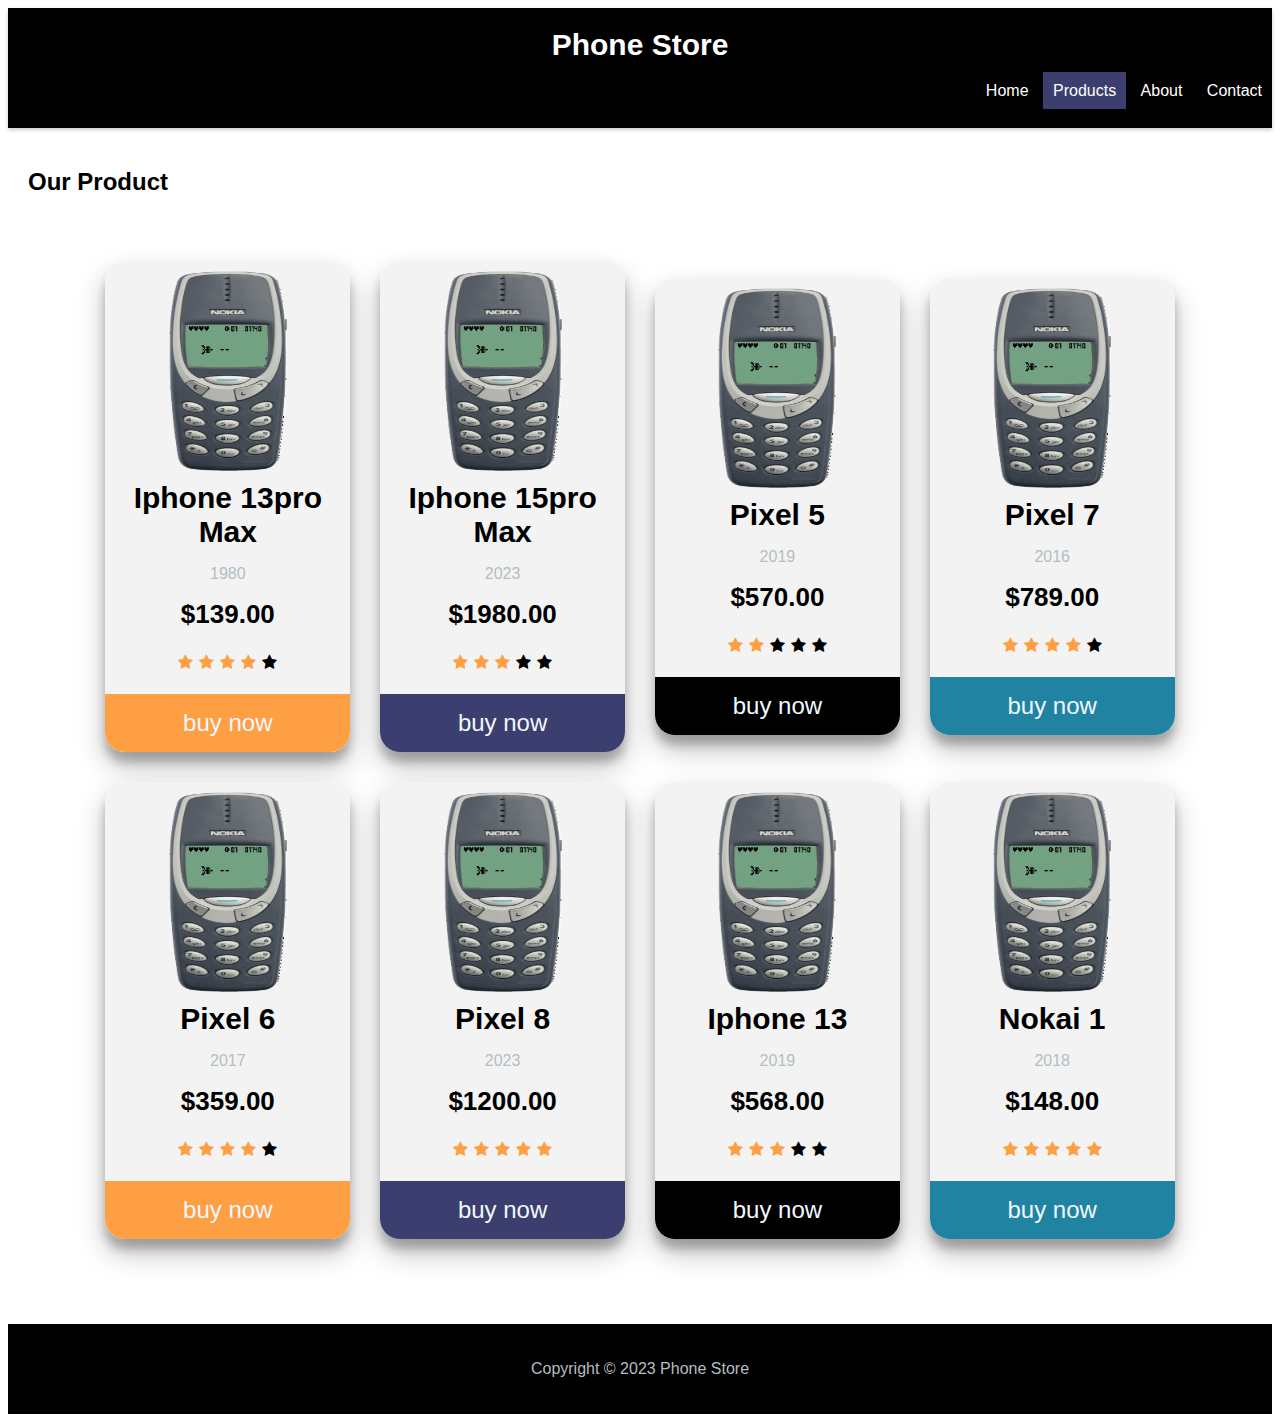
<file: phne_store_product.html>
<!DOCTYPE html>
<html lang="en">
<head>
    <meta charset="UTF-8">
    <meta name="viewport" content="width=device-width, initial-scale=1.0">
    <title>Product page</title>
    <link rel="stylesheet" href="css/product.css">
    <link rel="stylesheet" href="https://cdnjs.cloudflare.com/ajax/libs/font-awesome/4.7.0/css/font-awesome.min.css">
</head>
<body>
    <header style=" box-shadow: 0 2px 4px rgba(0, 0, 0, 0.2);" id="myHeader">
        <h1>Phone Store</h1>
        <nav>
            <a class="home_menu" href="index.html">Home</a>
            <a class="product_menu" href="phne_store_product.html">Products</a>
            <a class="about_menu" href="phone_store_about.html">About</a>
            <a class="contact_menu" href="phone_store_contact.html">Contact</a>
        </nav>
    </header>

    <main>
        <div>
            <h2 class="product_word">
                Our Product 
            </h2>
        </div>
        <div class="show"> 
            <div onclick="window.location.href='phone_store_product_detail.html';" class="contain">
                <img class="img" src="image/Which Phone Fits Your Personality Best_.gif">
                <h3>Iphone 13pro Max </h3>
                <p >1980 </p>
                <h6 >$139.00</h6>
                <ul>
                    <li><i class="fa fa-star  checked"></i></li>
                    <li><i class="fa fa-star checked"></i></li>
                    <li><i class="fa fa-star  checked"></i></li>
                    <li><i class="fa fa-star  checked"></i></li>
                    <li><i class="fa fa-star "></i></li>
                </ul>
                  
                <button class="buy-1">buy now</button>
            </div> 
            <div onclick="window.location.href='phone_store_product_detail.html';" class="contain">
                <img class="img" src="image/Which Phone Fits Your Personality Best_.gif">
                <h3>Iphone 15pro Max </h3>
                <p>2023</p>
                <h6>$1980.00</h6>
                <ul>
                    <li><i class="fa fa-star checked"></i></li>
                    <li><i class="fa fa-star checked"></i></li>
                    <li><i class="fa fa-star checked"></i></li>
                    <li><i class="fa fa-star "></i></li>
                    <li><i class="fa fa-star "></i></li>
                </ul>
                <button class="buy-2">buy now</button>
            </div>
            <div onclick="window.location.href='phone_store_product_detail.html';" class="contain">
                <img class="img" src="image/Which Phone Fits Your Personality Best_.gif">
                <h3>Pixel 5 </h3>
                <p>2019</p>
                <h6>$570.00</h6>
                <ul>
                    <li><i class="fa fa-star checked"></i></li>
                    <li><i class="fa fa-star checked"></i></li>
                    <li><i class="fa fa-star "></i></li>
                    <li><i class="fa fa-star "></i></li>
                    <li><i class="fa fa-star "></i></li>
                </ul>
                <button class="buy-3">buy now</button>
            </div>
            <div onclick="window.location.href='phone_store_product_detail.html';" class="contain">
                <img class="img" src="image/Which Phone Fits Your Personality Best_.gif">
                <h3>Pixel 7 </h3>
                <p>2016</p>
                <h6>$789.00</h6>
                <ul>
                    <li><i class="fa fa-star checked"></i></li>
                    <li><i class="fa fa-star checked"></i></li>
                    <li><i class="fa fa-star checked"></i></li>
                    <li><i class="fa fa-star checked"></i></li>
                    <li><i class="fa fa-star "></i></li>
                </ul>
                <button class="buy-4">buy now</button>
            </div>
            <div onclick="window.location.href='phone_store_product_detail.html';" class="contain">
                <img class="img" src="image/Which Phone Fits Your Personality Best_.gif">
                <h3>Pixel 6 </h3>
                <p>2017</p>
                <h6>$359.00</h6>
                <ul>
                    <li><i class="fa fa-star checked"></i></li>
                    <li><i class="fa fa-star checked"></i></li>
                    <li><i class="fa fa-star checked"></i></li>
                    <li><i class="fa fa-star checked"></i></li>
                    <li><i class="fa fa-star "></i></li>
                </ul>
                <button class="buy-1">buy now</button>
            </div>
            <div onclick="window.location.href='phone_store_product_detail.html';" class="contain">
                <img class="img" src="image/Which Phone Fits Your Personality Best_.gif">
                <h3>Pixel 8 </h3>
                <p>2023</p>
                <h6>$1200.00</h6>
                <ul>
                    <li><i class="fa fa-star checked"></i></li>
                    <li><i class="fa fa-star checked"></i></li>
                    <li><i class="fa fa-star checked"></i></li>
                    <li><i class="fa fa-star checked"></i></li>
                    <li><i class="fa fa-star checked"></i></li>
                </ul>
                <button class="buy-2">buy now</button>
            </div>
            <div onclick="window.location.href='phone_store_product_detail.html';" class="contain">
                <img class="img" src="image/Which Phone Fits Your Personality Best_.gif">
                <h3>Iphone 13 </h3>
                <p>2019</p>
                <h6>$568.00</h6>
                <ul>
                    <li><i class="fa fa-star checked"></i></li>
                    <li><i class="fa fa-star checked"></i></li>
                    <li><i class="fa fa-star checked"></i></li>
                    <li><i class="fa fa-star "></i></li>
                    <li><i class="fa fa-star "></i></li>
                </ul>
                <button class="buy-3">buy now</button>
            </div>
            <div onclick="window.location.href='phone_store_product_detail.html';" class="contain">
                <img class="img" src="image/Which Phone Fits Your Personality Best_.gif">
                <h3>Nokai 1 </h3>
                <p>2018</p>
                <h6>$148.00</h6>
                <ul>
                    <li><i class="fa fa-star checked"></i></li>
                    <li><i class="fa fa-star checked"></i></li>
                    <li><i class="fa fa-star checked"></i></li>
                    <li><i class="fa fa-star checked"></i></li>
                    <li><i class="fa fa-star checked"></i></li>
                </ul>
                <button class="buy-4">buy now</button>
            </div>
            
            
        </div>
    </main>
    
    <footer>
        <p>Copyright &copy; 2023 Phone Store</p>
    </footer>
    
</body>
</html>
</file>
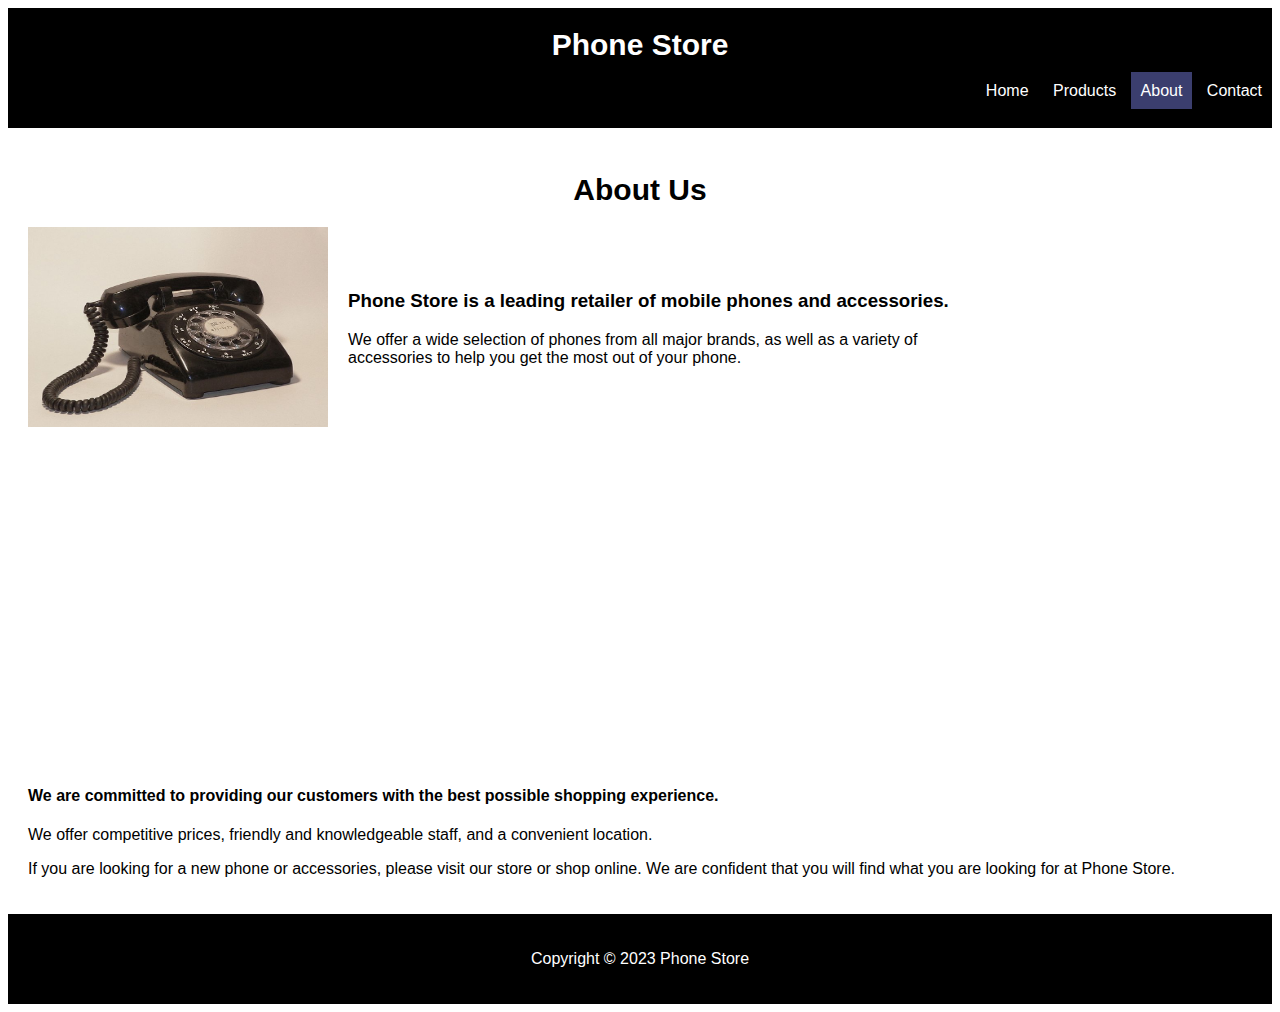
<file: phone_store_about.html>
<!DOCTYPE html>
<html>
<head>
  <title>Phone Store About Page</title>
  <link rel="stylesheet" href="css/about.css">
</head>
<body>
  <header>
    <h1>Phone Store</h1>
    
    <nav>
      <a href="index.html">Home</a>
      <a href="phne_store_product.html">Products</a>
      <a class="about_menu" href="phone_store_about.html">About</a>
      <a href="phone_store_contact.html">Contact</a>
  </nav>
  </header>
  <main>
    <h2 style="text-align: center;font-size: 30px;">About Us</h2>
    <section class="image-with-text">
      <img src="image/Saying Goodbye To An Old Friend – The Hardwired (AT&T_Bell System_Western Electric) Teleph.jpg" alt="Phone Store Image">
      <div class="text">
        <h3>Phone Store is a leading retailer of mobile phones and accessories.</h3>
        <p>We offer a wide selection of phones from all major brands, as well as a variety of accessories to help you get the most out of your phone.</p>
      </div>
    </section>

    <section class="youtube-video">
      <iframe width="560" height="315" src="https://www.youtube.com/embed/dQw4w9WgXcQ" title="YouTube video player" frameborder="0" allow="accelerometer; autoplay; clipboard-write; encrypted-media; gyroscope; picture-in-picture" allowfullscreen></iframe>
    </section>

    <section class="text">
      <h4>We are committed to providing our customers with the best possible shopping experience.</h4>
      <p>We offer competitive prices, friendly and knowledgeable staff, and a convenient location.</p>
      <p>If you are looking for a new phone or accessories, please visit our store or shop online. We are confident that you will find what you are looking for at Phone Store.</p>
    </section>
  </main>
  <footer>
    <p>Copyright &copy; 2023 Phone Store</p>
  </footer>
</body>
</html>
</file>
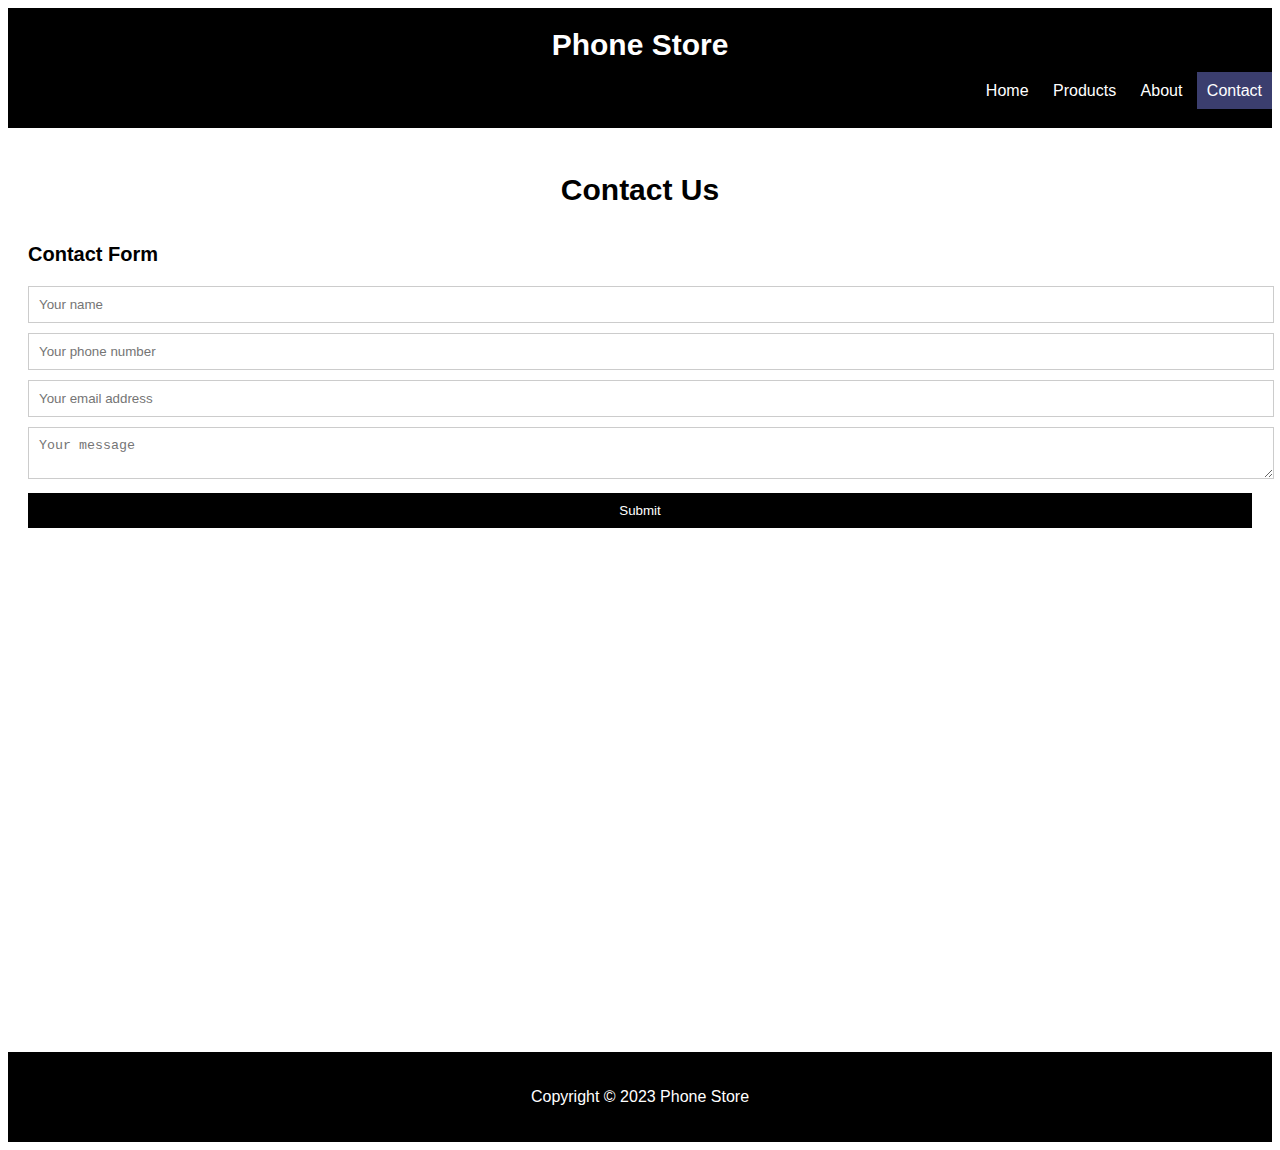
<file: phone_store_contact.html>
<!DOCTYPE html>
<html>
<head>
  <title>Phone Store Contact Page</title>
  <link rel="stylesheet" href="css/contact.css">
</head>
<body>
  <header>
    <h1>Phone Store</h1>
    <nav>
        <a href="index.html">Home</a>
        <a href="phne_store_product.html">Products</a>
        <a href="phone_store_about.html">About</a>
        <a class="contact_menu" href="phone_store_contact.html">Contact</a>
    </nav>
    
  </header>
  <main>
    <h2 style="text-align: center;font-size: 30px;">Contact Us</h2>
    <section class="contact-form">
      <h2>Contact Form</h2>
      <form action="/contact" method="post">
        <input type="text" name="name" placeholder="Your name">
        <input type="tel" name="phone" placeholder="Your phone number">
        <input type="email" name="email" placeholder="Your email address">
        <textarea name="message" placeholder="Your message"></textarea>
        <button type="submit">Submit</button>
      </form>
    </section>

    <section class="google-map">
      <iframe width="600" height="450" src="https://maps.google.com/maps?q=Central+Market,+Phnom+Penh,+Cambodia&t=&z=15&ie=UTF8&iwloc=&output=embed" frameborder="0" scrolling="no" marginheight="0" marginwidth="0"></iframe>
    </section>
  </main>
  <footer>
    <p>Copyright &copy; 2023 Phone Store</p>
  </footer>
</body>
</html>
</file>
<file: css/product.css>
body {
    font-family: sans-serif;
}

header {
    background-color: #000;
    color: #fff;
    text-align: center;
    height: 120px;
}

h1{
    font-size: 30px;
    padding-top: 20px;
    margin-top: 0;
}

nav {
    float: right;
    
}

.product_menu{
    background-color: #3b3e6e
}

a:hover{
    background-color: #ff9f43;
}

nav a {
    color: #fff;
    text-decoration: none;
    padding: 10px;
}

main {
    padding: 20px;
}

.show {
    display: flex;
    flex-wrap: wrap ;
    width: 100%;
    justify-content: center;
    align-items: center;
    margin: 50px 0;
}

.contain{
    width: 20%;
    margin: 15px;
    box-sizing: border-box;
    float: left;
    text-align: center;
    border-radius: 20px;
    cursor: pointer;
    padding-top: 10px;
    box-shadow: 0 14px 28px rgba(0, 0, 0, 0.25),
    0 10px 10px rgba(0, 0, 0, 0.22);
    transform: .4s;
    background-color: #f2f2f2f2;
}

.contain:hover{
    box-shadow: 0 3px 6px rgba(0, 0, 0, 0.16)
    0 3px 6px rgba(0, 0, 0, 0.23);
    transform: translate(0px , -8px);
}

.img {
    width: 200px;
    height: 200px;
    text-align: center;
    margin: 0 auto;
    display: block;
}

h3 {
    text-align: center;
    font-size: 30px;
    margin: 0;
    margin-top: 10px;
}

p {
    text-align: center;
    color: #b2bec3;
    padding-top: 0 8px;
}

h6{
    font-size: 26px;
    text-align: center;
    color: black;
    margin: 0;
}

ul{
    list-style: none;
    display: flex;
    justify-content: center;
    align-items: center;
    padding: 0;
    
}

.product_work{
     font-size: 30px;
     text-align: center;
}

li{
    padding-top: 5px;
}

.fa{
     font-size: 26px;
     transition: .4s;
     margin: 3px;
}

.checked{
    color: #ff9f43;
}

.fa:hover{
    transform: scale(1.3);
    transition: .6s;
}

button{
    text-align: center;
    font-size: 24px;
    color: aliceblue;
    width: 100%;
    padding: 15px;
    border: 0;
    outline: none;
    cursor: pointer;
    margin-top: 5px;
    border-bottom-left-radius: 20px;
    border-bottom-right-radius: 20px;
    
}
.buy-1{
     background-color: #ff9f43;
}
.buy-2{
     background-color: #3b3e6e;
}
.buy-3{
    background-color: #000;
}
.buy-4{
    background-color: #2183a2;
}

@media only screen and (max-width: 768px) {
    .contain{
        width: 45%;
    }
  }

@media only screen and (max-width: 480px) {
    .contain{
        width: 50%;
    }
  }



footer {
    background-color: #000;
    color: #fff;
    padding: 20px;
    text-align: center;
}
</file>
<file: css/about.css>
body {
  font-family: sans-serif;
}

header {
  background-color: #000000;
  color: #ffffff;
  text-align: center;
  height: 120px;
}

a:hover{
  background-color: #ff9f43;
}

.about_menu{
  background-color: #3b3e6e;
}

h1 {
  font-size: 30px;
  margin-top: 0;
  padding-top: 20px;
}

h2 {
  font-size: 20px;
  margin-bottom: 0;
  padding-bottom: 20px;
}


main {
  padding: 20px;
}

nav {
  float: right;
  
}

nav a {
  color: #fff;
  text-decoration: none;
  padding: 10px;
}

footer {
  background-color: #000000;
  color: #ffffff;
  text-align: center;
  padding: 20px;
}

.image-with-text {
  display: flex;
  align-items: center;
}

.image-with-text img {
  width: 300px;
  height: 200px;
  margin-right: 20px;
}

.image-with-text .text {
  width: 50%;
}

.youtube-video {
  margin-top: 20px;
}

.youtube-video iframe {
  width: 100%;
  height: 315px;
}
</file>
<file: css/contact.css>
body {
    font-family: sans-serif;
  }
  
  header {
    background-color: #000000;
    color: #ffffff;
    text-align: center;
    height: 120px;
  }

a:hover{
    background-color: #ff9f43;
}
.contact_menu{
  background-color: #3b3e6e;
}

nav {
    float: right;
    
}

nav a {
    color: #fff;
    text-decoration: none;
    padding: 10px;
}
  
  h1 {
    font-size: 30px;
    margin-top: 0;
    padding-top: 20px;
  }
  
  h2 {
    font-size: 20px;
    margin-bottom: 0;
    padding-bottom: 20px;
  }
  
  main {
    padding: 20px;
  }
  
  footer {
    background-color: #000000;
    color: #ffffff;
    text-align: center;
    padding: 20px;
  }
  
  .contact-form {
    margin-bottom: 20px;
  }
  
  .contact-form input,
  .contact-form textarea {
    width: 100%;
    padding: 10px;
    margin-bottom: 10px;
    border: 1px solid #ccc;
  }
  
  .contact-form button {
    width: 100%;
    padding: 10px;
    margin-bottom: 10px;
    background-color: #000000;
    color: #ffffff;
    border: none;
  }
  
  .google-map {
    margin-bottom: 20px;
  }
</file>
